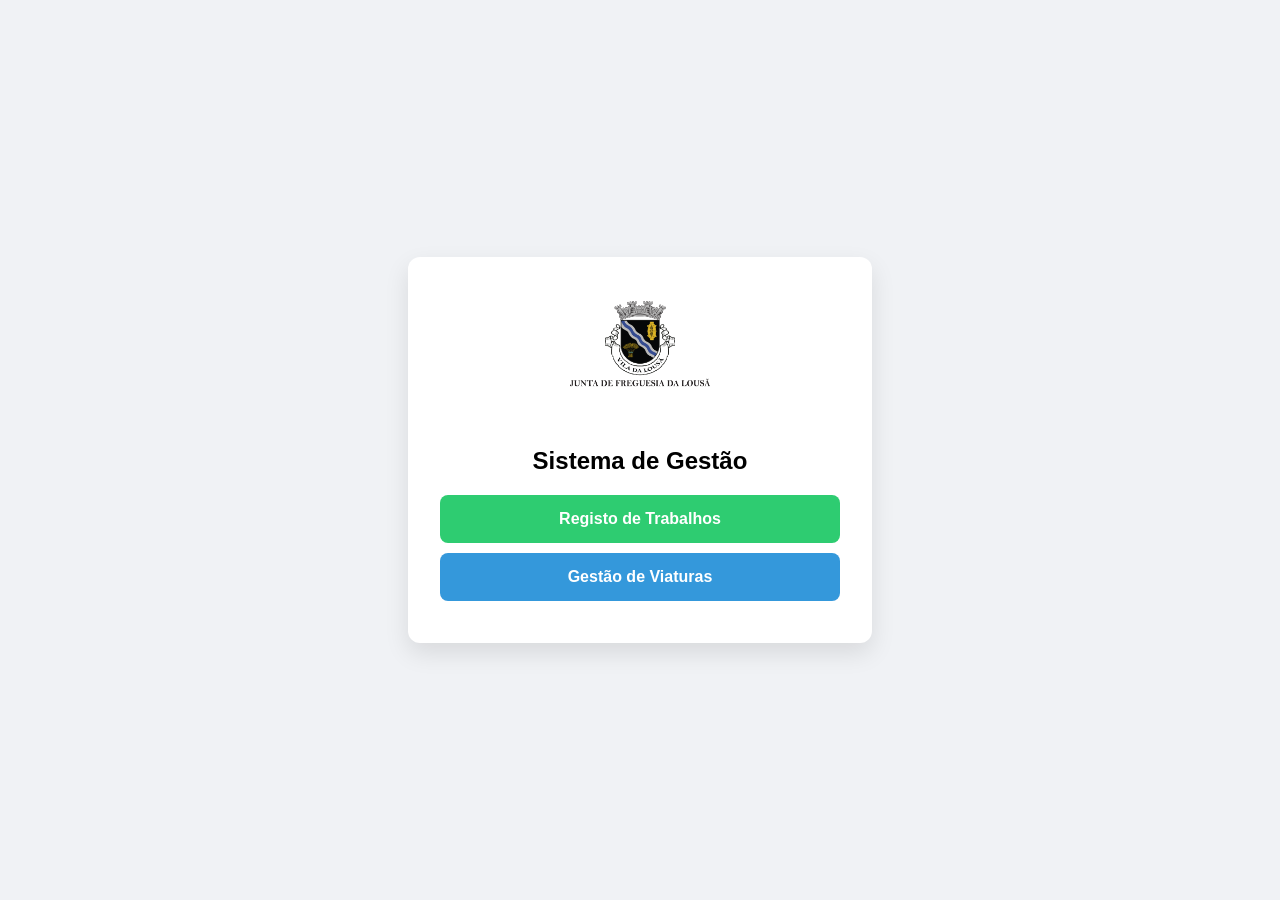
<file: index.html>
<!DOCTYPE html>
<html lang="pt">
<head>
    <meta charset="UTF-8">
    <meta name="viewport" content="width=device-width, initial-scale=1.0">
    <title>Gestão - Junta de Freguesia da Lousã</title>
    <style>
        body { font-family: 'Segoe UI', sans-serif; background-color: #f0f2f5; display: flex; justify-content: center; align-items: center; min-height: 100vh; margin: 0; padding: 16px; box-sizing: border-box; }
        .menu-container { background: white; padding: 32px; border-radius: 12px; box-shadow: 0 10px 25px rgba(0,0,0,0.1); text-align: center; width: 100%; max-width: 400px; }
        .logo { max-width: 150px; width: 100%; height: auto; margin-bottom: 20px; }
        .btn { display: block; padding: 15px; margin: 10px 0; color: white; text-decoration: none; border-radius: 8px; font-weight: bold; transition: 0.3s; }
        .btn-trabalhos { background-color: #2ecc71; }
        .btn-viaturas { background-color: #3498db; }
        .btn:hover { opacity: 0.8; transform: translateY(-2px); }
        @media (max-width: 600px) {
            .menu-container { padding: 20px; }
        }
    </style>
</head>
<body>
    <div class="menu-container">
        <img src="logotipo_junta_freguesia.png" alt="Logo" class="logo">
        <h2>Sistema de Gestão</h2>
        <a href="trabalho.html" class="btn btn-trabalhos">Registo de Trabalhos</a>
        <a href="signi.html" class="btn btn-viaturas">Gestão de Viaturas</a>
    </div>

</body>
</html>
</file>
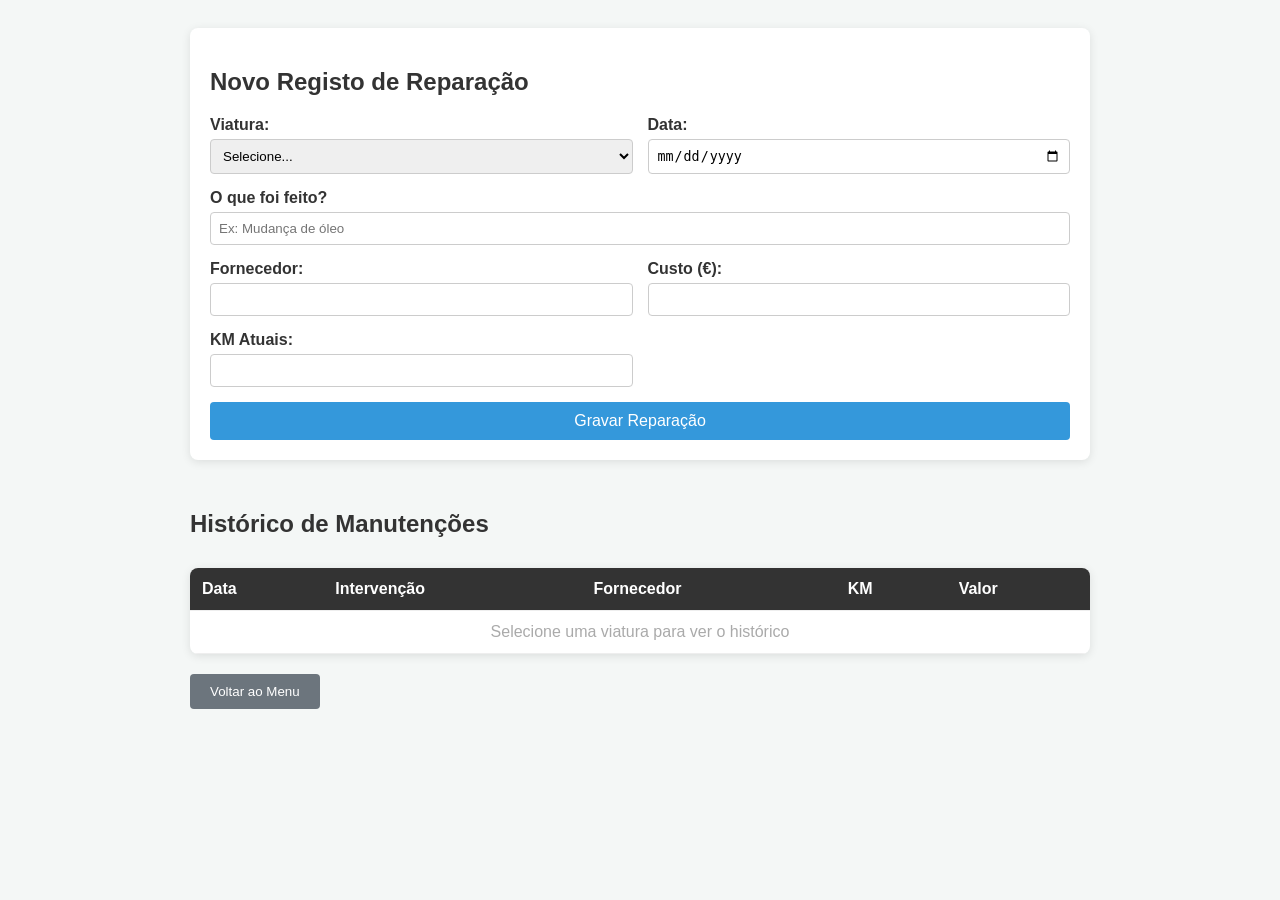
<file: signi.html>
<!DOCTYPE html>
<html lang="pt">
<head>
    <meta charset="UTF-8">
    <title>Gestão de Reparações de Frota</title>
    <style>
        body { font-family: 'Segoe UI', Tahoma, Geneva, Verdana, sans-serif; background-color: #f4f7f6; padding: 20px; color: #333; }
        .container { max-width: 900px; margin: auto; }
        .form-container { background: white; padding: 20px; border-radius: 8px; box-shadow: 0 2px 10px rgba(0,0,0,0.1); margin-bottom: 30px; }
        .grid-form { display: grid; grid-template-columns: 1fr 1fr; gap: 15px; }
        label { font-weight: bold; display: block; margin-bottom: 5px; }
        input, select, textarea { width: 100%; padding: 8px; border: 1px solid #ccc; border-radius: 4px; box-sizing: border-box; }
        .full-width { grid-column: span 2; }
        .btn-gravar { background-color: #3498db; color: white; border: none; padding: 10px 20px; border-radius: 4px; cursor: pointer; font-size: 16px; margin-top: 15px; width: 100%; transition: 0.3s; }
        .btn-gravar:hover { background-color: #2980b9; }
        .btn-voltar { background-color: #6c757d; color: white; border: none; padding: 10px 20px; border-radius: 4px; cursor: pointer; margin-top: 20px; transition: 0.3s; }
        .btn-voltar:hover { background-color: #5a6268; }
        table { width: 100%; border-collapse: collapse; background: white; border-radius: 8px; overflow: hidden; box-shadow: 0 2px 10px rgba(0,0,0,0.1); margin-top: 10px; }
        th, td { padding: 12px; text-align: left; border-bottom: 1px solid #eee; }
        th { background-color: #333; color: white; }
        tr:hover { background-color: #f9f9f9; }
        .header-tabela { display: flex; justify-content: space-between; align-items: center; margin-top: 20px; }
        .msg-sucesso { color: green; font-weight: bold; margin-top: 10px; display: none; }
        .msg-erro { color: red; font-weight: bold; margin-top: 10px; display: none; }
        #tituloTabela { font-size: 1.1em; color: #555; }
    </style>
</head>
<body>
<div class="container">
    <div class="form-container">
        <h2>Novo Registo de Reparação</h2>
        <div class="grid-form">
            <div>
                <label>Viatura:</label>
                <select id="cars" required onchange="carregarHistorico()">
                    <option value="">Selecione...</option>
                    <option value="Toyota Dyna 06-53-SM">Toyota Dyna 06-53-SM</option>
                    <option value="Toyota Dyna 96-98-II">Toyota Dyna 96-98-II</option>
                    <option value="Mitsubishi 92-DU-20">Mitsubishi 92-DU-20</option>
                    <option value="Opel 01-77-LR">Opel 01-77-LR</option>
                    <option value="Hyundai 98-66-ST">Hyundai 98-66-ST</option>
                    <option value="Renault Clio 42-BH-11">Renault Clio 42-BH-11</option>
                    <option value="Renault Kangoo 33-BJ-10">Renault Kangoo 33-BJ-10</option>
                    <option value="Trator Deutz">Trator Deutz</option>
                    <option value="Dumper Astel">Dumper Astel</option>
                    <option value="Retroescavadora Case">Retroescavadora Case</option>
                </select>
            </div>
            <div>
                <label>Data:</label>
                <input type="date" id="data" required>
            </div>
            <div class="full-width">
                <label>O que foi feito?</label>
                <input type="text" id="tipoTrabalho" placeholder="Ex: Mudança de óleo" required>
            </div>
            <div>
                <label>Fornecedor:</label>
                <input type="text" id="nomeFornecedor" required>
            </div>
            <div>
                <label>Custo (€):</label>
                <input type="number" id="preco" step="0.01" required>
            </div>
            <div>
                <label>KM Atuais:</label>
                <input type="number" id="kms" required>
            </div>
        </div>
        <button class="btn-gravar" onclick="gravarReparacao()">Gravar Reparação</button>
        <p class="msg-sucesso" id="msgSucesso">✅ Reparação gravada com sucesso!</p>
        <p class="msg-erro" id="msgErro"></p>
    </div>

    <div class="header-tabela">
        <h2>Histórico de Manutenções</h2>
        <span id="tituloTabela"></span>
    </div>

    <table id="tabelaReparacoes">
        <thead>
            <tr>
                <th>Data</th>
                <th>Intervenção</th>
                <th>Fornecedor</th>
                <th>KM</th>
                <th>Valor</th>
            </tr>
        </thead>
        <tbody id="corpoTabela">
            <tr><td colspan="5" style="text-align:center;color:#aaa;">Selecione uma viatura para ver o histórico</td></tr>
        </tbody>
    </table>

    <button onclick="window.location.href='index.html'" class="btn-voltar">Voltar ao Menu</button>
</div>

<script>
function gravarReparacao() {
    const viatura    = document.getElementById('cars').value;
    const data       = document.getElementById('data').value;
    const trabalho   = document.getElementById('tipoTrabalho').value;
    const fornecedor = document.getElementById('nomeFornecedor').value;
    const preco      = document.getElementById('preco').value;
    const kms        = document.getElementById('kms').value;

    if (!viatura || !data || !trabalho || !fornecedor || !preco || !kms) {
        alert('Preencha todos os campos.');
        return;
    }

    const dados = new FormData();
    dados.append('acao', 'gravar');
    dados.append('viatura', viatura);
    dados.append('data', data);
    dados.append('trabalho', trabalho);
    dados.append('fornecedor', fornecedor);
    dados.append('preco', preco);
    dados.append('kms', kms);

    fetch('reparacoes.php', { method: 'POST', body: dados })
        .then(r => r.json())
        .then(json => {
            if (json.sucesso) {
                document.getElementById('msgSucesso').style.display = 'block';
                document.getElementById('msgErro').style.display = 'none';
                setTimeout(() => document.getElementById('msgSucesso').style.display = 'none', 3000);
                // limpar campos (manter viatura)
                document.getElementById('data').value = '';
                document.getElementById('tipoTrabalho').value = '';
                document.getElementById('nomeFornecedor').value = '';
                document.getElementById('preco').value = '';
                document.getElementById('kms').value = '';
                carregarHistorico();
            } else {
                const el = document.getElementById('msgErro');
                el.innerText = '❌ Erro: ' + json.erro;
                el.style.display = 'block';
            }
        })
        .catch(() => {
            const el = document.getElementById('msgErro');
            el.innerText = '❌ Erro de ligação ao servidor.';
            el.style.display = 'block';
        });
}

function carregarHistorico() {
    const viatura = document.getElementById('cars').value;
    const corpo   = document.getElementById('corpoTabela');
    const titulo  = document.getElementById('tituloTabela');

    if (!viatura) {
        corpo.innerHTML = '<tr><td colspan="5" style="text-align:center;color:#aaa;">Selecione uma viatura</td></tr>';
        titulo.innerText = '';
        return;
    }

    titulo.innerText = viatura;
    corpo.innerHTML = '<tr><td colspan="5" style="text-align:center;color:#aaa;">A carregar...</td></tr>';

    fetch('reparacoes.php?acao=carregar&viatura=' + encodeURIComponent(viatura))
        .then(r => r.json())
        .then(dados => {
            if (dados.erro) {
                corpo.innerHTML = '<tr><td colspan="5" style="color:red;">Erro: ' + dados.erro + '</td></tr>';
                return;
            }
            if (dados.length === 0) {
                corpo.innerHTML = '<tr><td colspan="5" style="text-align:center;color:#aaa;">Sem registos</td></tr>';
                return;
            }
            corpo.innerHTML = '';
            dados.forEach(r => {
                const data = r['Data'] ? r['Data'].split(' ')[0].split('-').reverse().join('/') : '-';
                const tr = document.createElement('tr');
                tr.innerHTML = `
                    <td>${r['Data'] || '-'}</td>
                    <td>${r['Intervenção'] || '-'}</td>
                    <td>${r['Fornecedor'] || '-'}</td>
                    <td>${Number(r['KM']).toLocaleString('pt-PT')} km</td>
                    <td>${Number(r['Valor']).toFixed(2)} €</td>
                `;
                corpo.appendChild(tr);
            });
        })
        .catch(() => {
            corpo.innerHTML = '<tr><td colspan="5" style="color:red;">Erro de ligação.</td></tr>';
        });
}
</script>
</body>
</html>
</file>
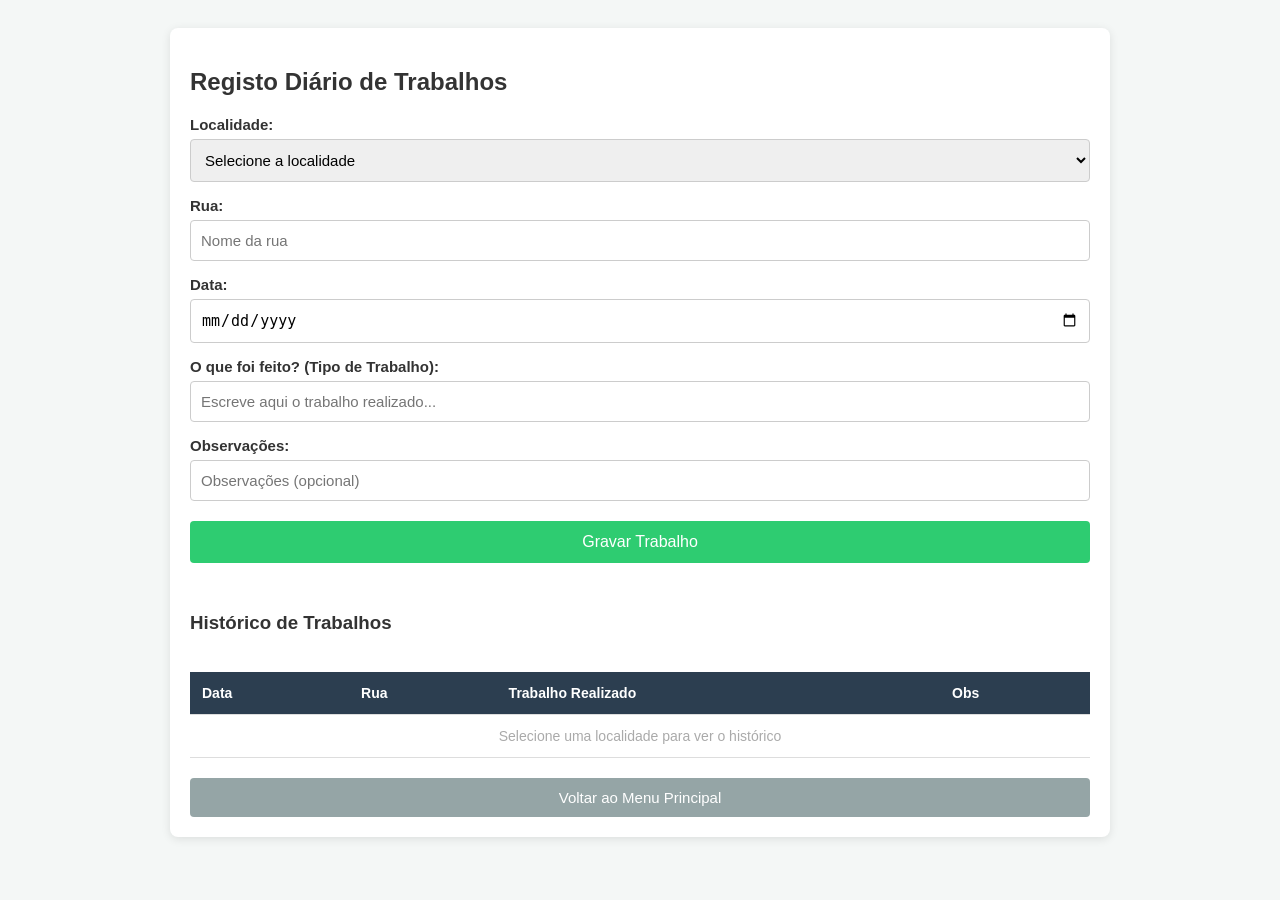
<file: trabalho.html>
<!DOCTYPE html>
<html lang="pt">
<head>
    <meta charset="UTF-8">
    <meta name="viewport" content="width=device-width, initial-scale=1.0">
    <title>Registo de Trabalhos</title>
    <style>
        body { font-family: 'Segoe UI', Tahoma, Geneva, Verdana, sans-serif; background-color: #f4f7f6; padding: 20px; color: #333; }
        .container { background: white; padding: 20px; border-radius: 8px; max-width: 900px; margin: auto; box-shadow: 0 2px 10px rgba(0,0,0,0.1); margin-bottom: 30px; }
        label { font-weight: bold; display: block; margin-top: 15px; margin-bottom: 6px; font-size: 15px; }
        select, input[type="text"], input[type="date"] { width: 100%; padding: 11px 10px; border: 1px solid #ccc; border-radius: 4px; box-sizing: border-box; font-size: 15px; }

        .btn-gravar { background-color: #2ecc71; color: white; border: none; padding: 12px 20px; border-radius: 4px; cursor: pointer; font-size: 16px; margin-top: 20px; width: 100%; transition: 0.3s; }
        .btn-gravar:hover { background-color: #27ae60; }

        .btn-voltar { background-color: #95a5a6; color: white; border: none; padding: 11px 20px; border-radius: 4px; cursor: pointer; font-size: 15px; margin-top: 20px; display: block; width: 100%; text-align: center; text-decoration: none; box-sizing: border-box; transition: 0.3s; }
        .btn-voltar:hover { background-color: #7f8c8d; }

        table { width: 100%; border-collapse: collapse; margin-top: 20px; }
        th, td { padding: 13px 12px; text-align: left; border-bottom: 1px solid #ddd; font-size: 14px; }
        th { background-color: #2c3e50; color: white; }
        .header-tabela { display: flex; justify-content: space-between; align-items: center; margin-top: 30px; }
        .msg-sucesso { color: green; font-weight: bold; margin-top: 10px; display: none; }
        .msg-erro { color: red; font-weight: bold; margin-top: 10px; display: none; }
        #tituloTabela { font-size: 1.1em; color: #555; }
    </style>
</head>
<body>

<div class="container">
    <h2>Registo Diário de Trabalhos</h2>

    <label>Localidade:</label>
    <select id="trabalho" onchange="carregarHistorico()" required>
        <option value="">Selecione a localidade</option>
        <option value="Alfocheira">Alfocheira</option>
        <option value="Cabeço do Moiro">Cabeço do Moiro</option>
        <option value="Cabo de Soito">Cabo de Soito</option>
        <option value="Cacilhas">Cacilhas</option>
        <option value="Casal dos Rios">Casal dos Rios</option>
        <option value="Ceira dos Vales">Ceira dos Vales</option>
        <option value="Cómoros">Cómoros</option>
        <option value="Cornaga">Cornaga</option>
        <option value="Cova da Areia">Cova da Areia</option>
        <option value="Cova do Lobo">Cova do Lobo</option>
        <option value="Eira de Calva/Levagadas/Picoto">Eira de Calva/Levagadas/Picoto</option>
        <option value="Fonte do Mouro">Fonte do Mouro</option>
        <option value="Fórnea">Fórnea</option>
        <option value="Lousã">Lousã</option>
        <option value="Meiral">Meiral</option>
        <option value="Padrão">Padrão</option>
        <option value="Pegos">Pegos</option>
        <option value="Poças">Poças</option>
        <option value="Porto da Pedra">Porto da Pedra</option>
        <option value="Póvoa da Lousã">Póvoa da Lousã</option>
        <option value="Ramalhais">Ramalhais</option>
        <option value="Senhora das Barraquinhas">Senhora das Barraquinhas</option>
        <option value="Vale Domingos">Vale Domingos</option>
        <option value="Vale Maceira">Vale Maceira</option>
        <option value="Vale Neira">Vale Neira</option>
        <option value="Vale Nogueira">Vale Nogueira</option>
        <option value="Vale Pereira da Serra">Vale Pereira da Serra</option>
        <option value="Vale Pereira do Areal">Vale Pereira do Areal</option>
    </select>

    <label>Rua:</label>
    <input type="text" id="rua" placeholder="Nome da rua">

    <label>Data:</label>
    <input type="date" id="data" required>

    <label>O que foi feito? (Tipo de Trabalho):</label>
    <input type="text" id="tipoTrabalho" placeholder="Escreve aqui o trabalho realizado..." required>

    <label>Observações:</label>
    <input type="text" id="obs" placeholder="Observações (opcional)">

    <button class="btn-gravar" onclick="gravarTrabalho()">Gravar Trabalho</button>
    <p class="msg-sucesso" id="msgSucesso">✅ Trabalho gravado com sucesso!</p>
    <p class="msg-erro" id="msgErro"></p>

    <div class="header-tabela">
        <h3>Histórico de Trabalhos</h3>
        <span id="tituloTabela"></span>
    </div>
    <table id="tabelaTrabalhos">
        <thead>
            <tr>
                <th>Data</th>
                <th>Rua</th>
                <th>Trabalho Realizado</th>
                <th>Obs</th>
            </tr>
        </thead>
        <tbody id="corpoTabela">
            <tr><td colspan="4" style="text-align:center;color:#aaa;">Selecione uma localidade para ver o histórico</td></tr>
        </tbody>
    </table>

    <button type="button" class="btn-voltar" onclick="window.location.href='index.html'">Voltar ao Menu Principal</button>
</div>

<script>
function gravarTrabalho() {
    const localidade = document.getElementById('trabalho').value;
    const rua        = document.getElementById('rua').value;
    const data        = document.getElementById('data').value;
    const trabalho   = document.getElementById('tipoTrabalho').value;
    const obs         = document.getElementById('obs').value;

    if (!localidade || !data || !trabalho) {
        alert('Preencha pelo menos a localidade, a data e o trabalho realizado.');
        return;
    }

    const dados = new FormData();
    dados.append('acao', 'gravar');
    dados.append('localidade', localidade);
    dados.append('rua', rua);
    dados.append('data', data);
    dados.append('trabalho', trabalho);
    dados.append('obs', obs);

    fetch('trabalhos_api.php', { method: 'POST', body: dados })
        .then(r => r.json())
        .then(json => {
            if (json.sucesso) {
                document.getElementById('msgSucesso').style.display = 'block';
                document.getElementById('msgErro').style.display = 'none';
                setTimeout(() => document.getElementById('msgSucesso').style.display = 'none', 3000);
                document.getElementById('rua').value = '';
                document.getElementById('data').value = '';
                document.getElementById('tipoTrabalho').value = '';
                document.getElementById('obs').value = '';
                carregarHistorico();
            } else {
                const el = document.getElementById('msgErro');
                el.innerText = '❌ Erro: ' + json.erro;
                el.style.display = 'block';
            }
        })
        .catch(() => {
            const el = document.getElementById('msgErro');
            el.innerText = '❌ Erro de ligação ao servidor.';
            el.style.display = 'block';
        });
}

function carregarHistorico() {
    const localidade = document.getElementById('trabalho').value;
    const corpo  = document.getElementById('corpoTabela');
    const titulo = document.getElementById('tituloTabela');

    if (!localidade) {
        corpo.innerHTML = '<tr><td colspan="4" style="text-align:center;color:#aaa;">Selecione uma localidade</td></tr>';
        titulo.innerText = '';
        return;
    }

    titulo.innerText = localidade;
    corpo.innerHTML = '<tr><td colspan="4" style="text-align:center;color:#aaa;">A carregar...</td></tr>';

    fetch('trabalhos_api.php?acao=carregar&localidade=' + encodeURIComponent(localidade))
        .then(r => r.json())
        .then(dados => {
            if (dados.erro) {
                corpo.innerHTML = '<tr><td colspan="4" style="color:red;">Erro: ' + dados.erro + '</td></tr>';
                return;
            }
            if (dados.length === 0) {
                corpo.innerHTML = '<tr><td colspan="4" style="text-align:center;color:#aaa;">Sem registos</td></tr>';
                return;
            }
            corpo.innerHTML = '';
            dados.forEach(r => {
                const data = r['Data'] ? r['Data'].split(' ')[0].split('-').reverse().join('/') : '-';
                const tr = document.createElement('tr');
                tr.innerHTML = `
                    <td>${data}</td>
                    <td>${r['Ruas'] || '-'}</td>
                    <td>${r['Trabalho'] || '-'}</td>
                    <td>${r['Obs'] || '-'}</td>
                `;
                corpo.appendChild(tr);
            });
        })
        .catch(() => {
            corpo.innerHTML = '<tr><td colspan="4" style="color:red;">Erro de ligação.</td></tr>';
        });
}
</script>

</body>
</html>
</file>
